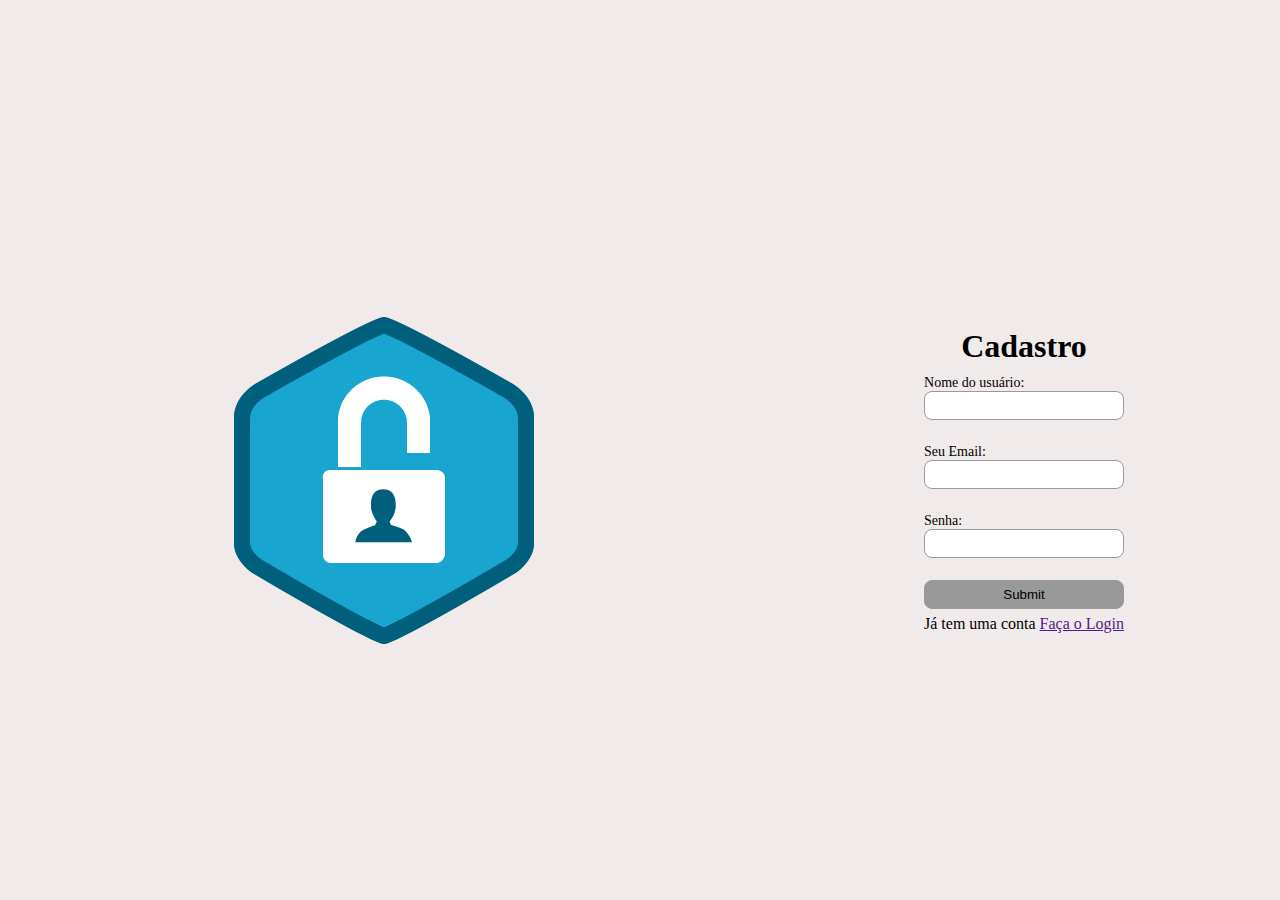
<file: index.html>
<!DOCTYPE html>
<html lang="en">

<head>
    <meta charset="UTF-8">
    <meta http-equiv="X-UA-Compatible" content="IE=edge">
    <meta name="viewport" content="width=device-width, initial-scale=1.0">
    <link rel="stylesheet" href="assets/css/style.css">
    <title>Tela de Login</title>
</head>

<body>
    <header>
        <div class="title"></div>
    </header>
    <div class="container">
        <div class="leftside">
            <img src="assets/img/img.png" alt="imagem de login">
        </div>
        <div class="rightside">
            <h1>Cadastro</h1>
            <form method="post">
                <label for="">
                    Nome do usuário: <br>
                    <input type="text" name="name">
                </label>
                <br>
                <label for="">
                    Seu Email: <br>
                    <input type="email" name="name">
                </label>
                <br>
                <label for="">
                    Senha: <br>
                    <input type="password" name="password">
                </label>
                <label for="">
                    <br>
                    <input class="btn" type="submit" name="password">
                </label>
                <div>
                    Já tem uma conta <a href="">Faça o Login</a>
                </div>

            </form>
        </div>
    </div>

</body>

</html>
</file>
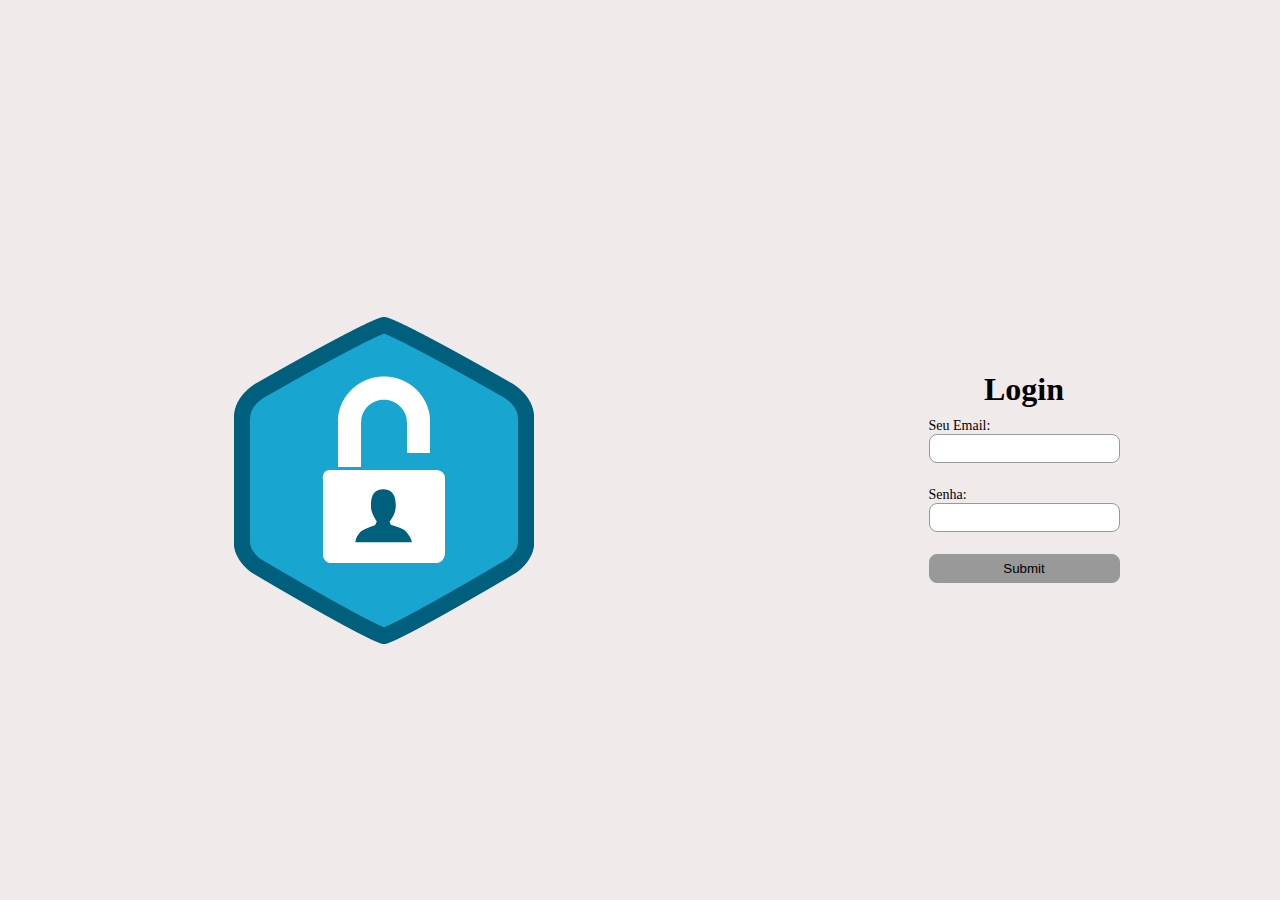
<file: login.html>
<!DOCTYPE html>
<html lang="en">

<head>
    <meta charset="UTF-8">
    <meta http-equiv="X-UA-Compatible" content="IE=edge">
    <meta name="viewport" content="width=device-width, initial-scale=1.0">
    <link rel="stylesheet" href="assets/css/style.css">
    <title>Tela de Login</title>
</head>

<body>
    <header>
        <div class="title"></div>
    </header>
    <div class="container">
        <div class="leftside">
            <img src="assets/img/img.png" alt="imagem de login">
        </div>
        <div class="rightside">
            <h1>Login</h1>
            <form method="post" action="php.php" class="b7validator">

                <label for="">
                    Seu Email: <br>
                    <input type="email" name="name" data-rules="required">
                </label>
                <br>
                <label for="">
                    Senha: <br>
                    <input type="password" name="password" data-rules="required|min=8">
                </label>
                <label for="">
                    <br>
                    <input class="btn" type="submit" name="Login" >
                </label>

            </form>
        </div>
    </div>

    <script src="js/script.js"></script>
</body>

</html>
</file>
<file: assets/css/style.css>
*{
    margin: 0;
    box-sizing: border-box;
  
}
body{
    background-color:#f0eaea ;
}
header{
    height: 60px;
}
.container{
    display: flex;
}
.leftside{
    flex: 1;
    height: calc(100vh - 60px);
    display: flex;
    justify-content: center;
    align-items: center;
}
.rightside{
    width: 40%;
    display: flex;
    justify-content: center;
    align-items: center;
    flex-direction: column;
}
h1{
    margin-bottom: 10px;
}

.rightside label {
    display: block;
    margin-bottom: 6px ;
    font-size: 14px;

}
.rightside  input  {
    width: 100%;
    padding: 6px;
    border-radius: 8px;
    border: 1px solid #999;
    outline: 0;
}
.btn {
    background-color: #999;
}
.error{
    font-size: 11px;
    background-color: #ee3e11;
    border-radius: 2px;
    padding: 4px;
    color: #fff;

}
</file>
